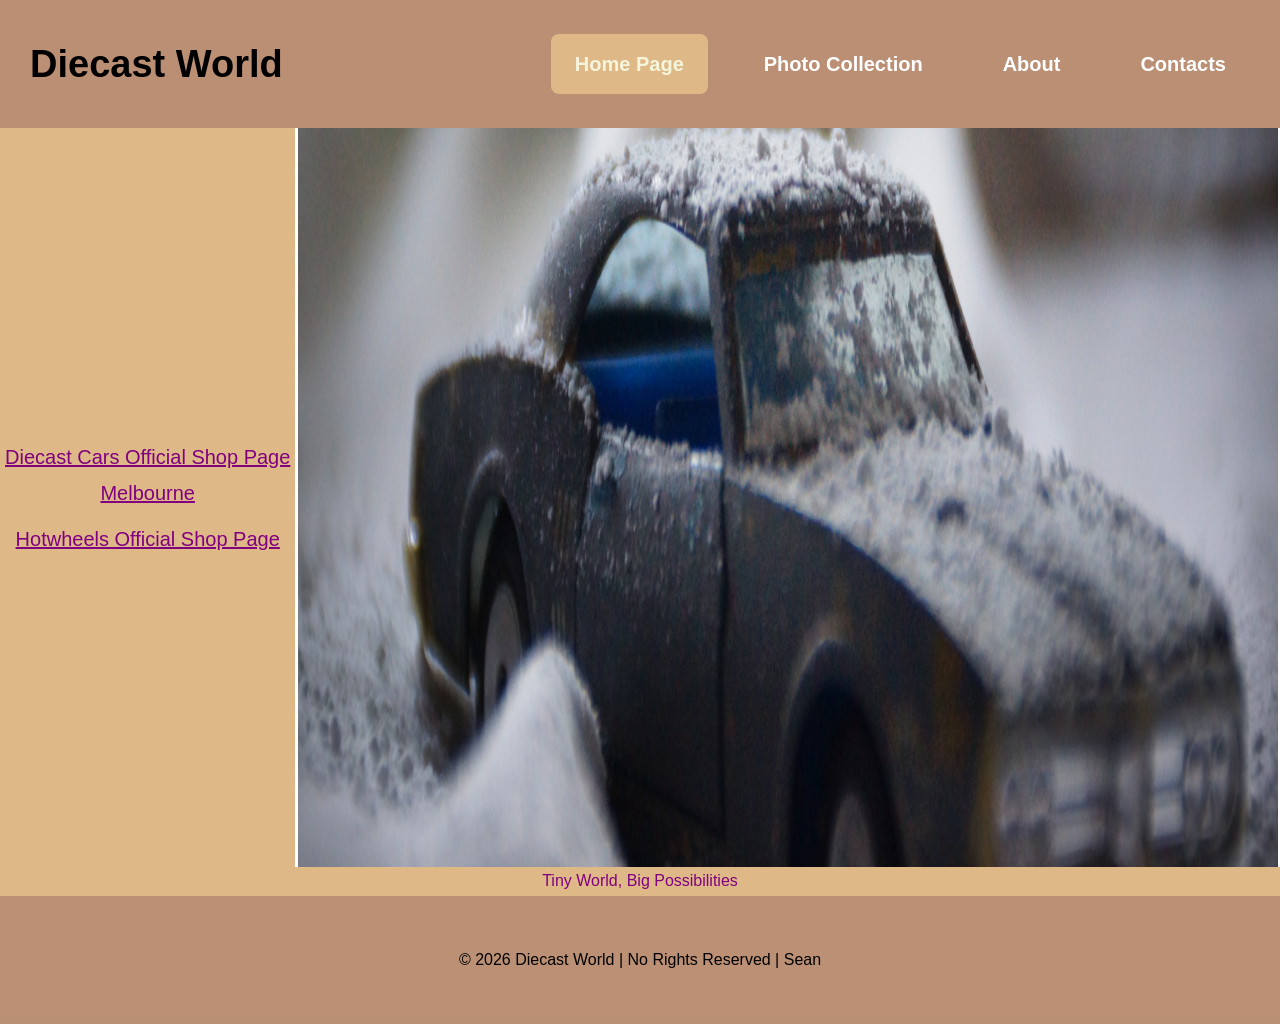
<file: index.html>
<!DOCTYPE html> 
<html lang="en">
    <title>Diecast World</title>
    <meta charset="UTF-8">
     <meta http-equiv="X-UA-Compatible" content="IE=edge">
    <meta name="viewport" content="width=device-width, initial-scale=1.0">
    <meta name="description" content="Diecast World">
    <link rel="stylesheet" href="css/global.css">
    <link rel="stylesheet" href="css/index.css">


<body>
    <header>
        <h1>Diecast World</h1>
        <input id="hamburger_checkbox" type="checkbox">
        <label for="hamburger_checkbox" id="hamburger_menu">
            <img id="hamburger_icon" src="images/car-menu.png" alt="Menu" width="24" height="18">
            <span class="sr-only"> Toggle Navigation</span>
        </label>
        <nav>
            <a class="active_nav" href="index.html">Home Page</a>
            <a href="gallery.html">Photo Collection</a>
            <a href="about.html">About</a>
            <a href="contact.html">Contacts</a>
        </nav>
    </header>

    <main>
        <aside>
            <a href="https://www.bing.com/ck/a?!&&p=4d40a592e446391292786e9690977a114b99730eb9dcf9b1c112ef38b9e13ee3JmltdHM9MTc4NzI3MDQwMA&ptn=3&ver=2&hsh=4&fclid=33cfdb77-ec08-635c-387c-ccd0ed7062a1&psq=diecast+cars&u=a1aHR0cHM6Ly9qYXlzbW9kZWxzLmNvbS5hdS8">Diecast Cars Official Shop Page Melbourne</a>
            <a href="https://shop.mattel.com.au/pages/hot-wheels">Hotwheels Official Shop Page</a>

        </aside>

        <div class="hero">
             <picture>
                <source media="(min-width: 1200px)" srcset="images/HeroImage-1920px.jpg">
                <source media="(min-width: 600px)" srcset="images/HeroImage-960px.jpg">
                <img src="images/HeroImage-1920px.jpg" alt="Diecast Cars">

            </picture>
             
        </div>
     
    </main>
    <p>Tiny World, Big Possibilities</p>
<footer>
     
    <p>&copy; 2026 Diecast World  | No Rights Reserved | Sean</p>
</footer>
</body>



</html>
</file>
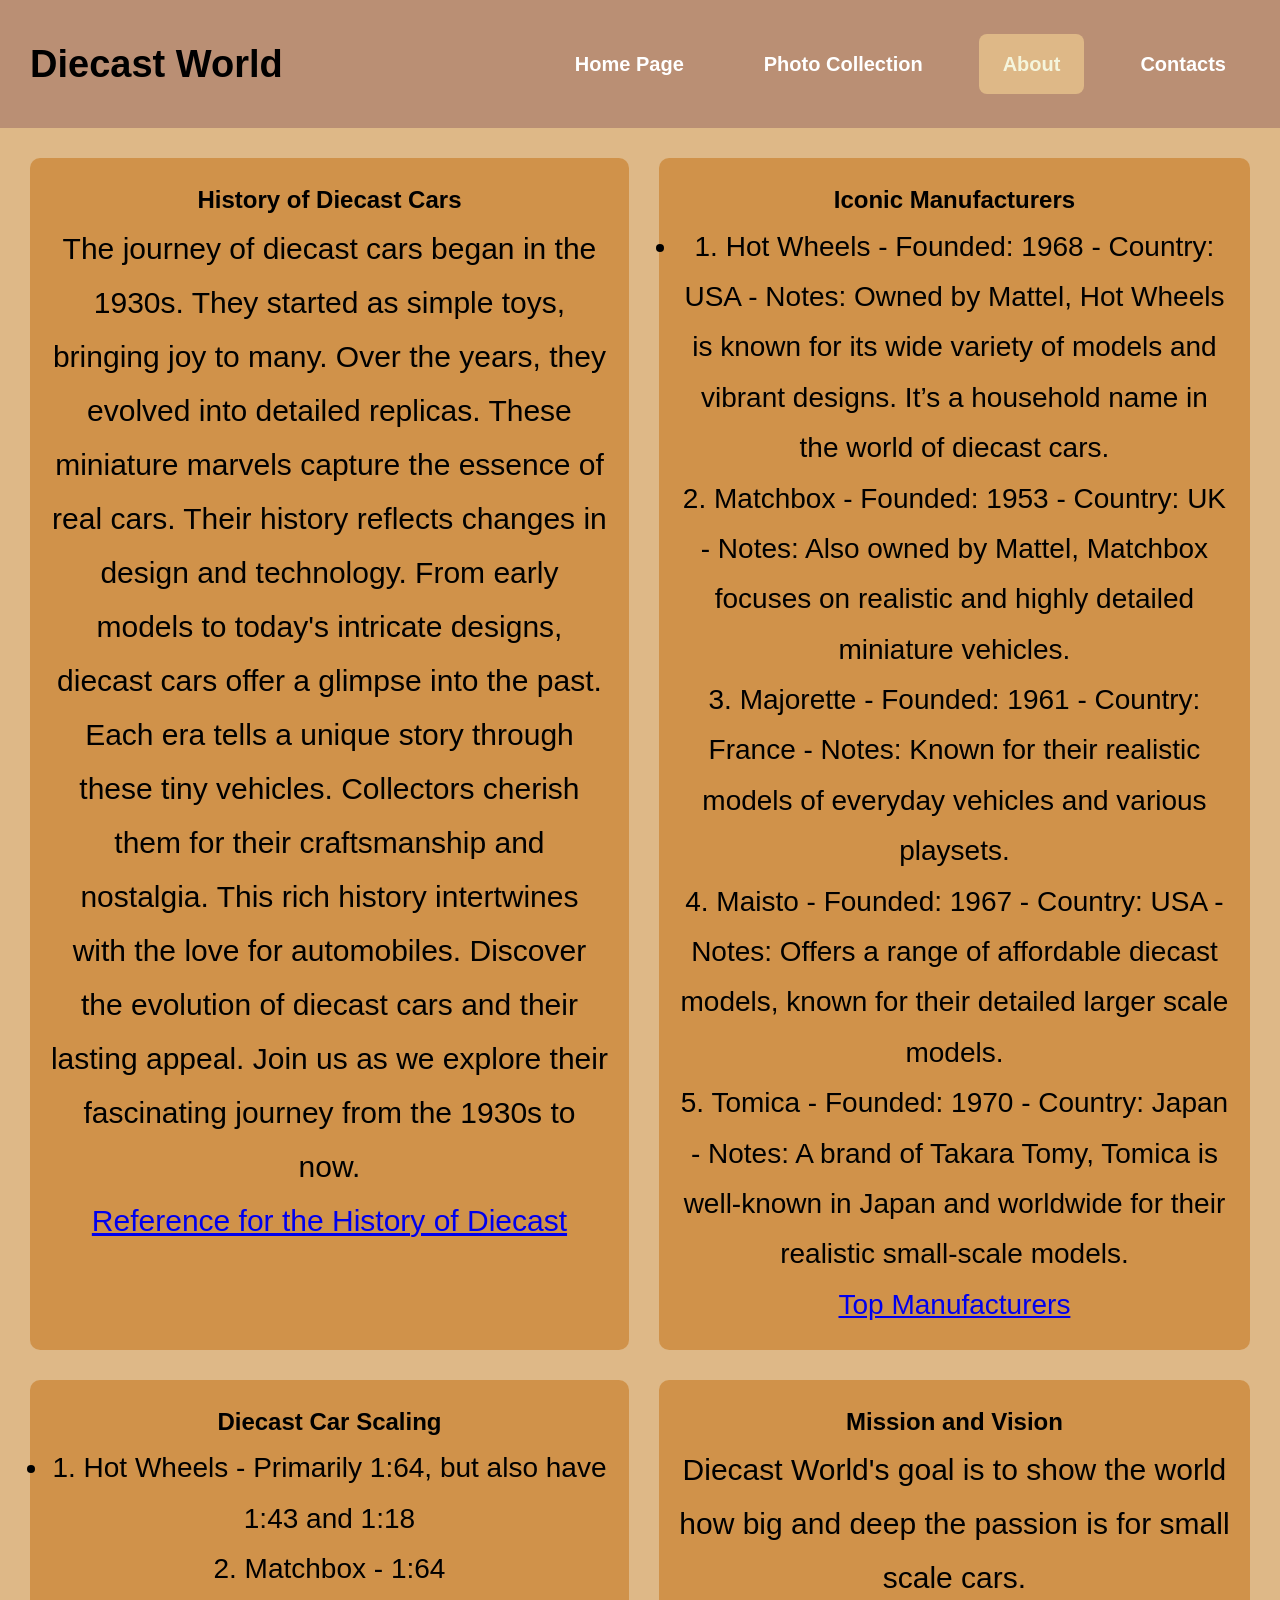
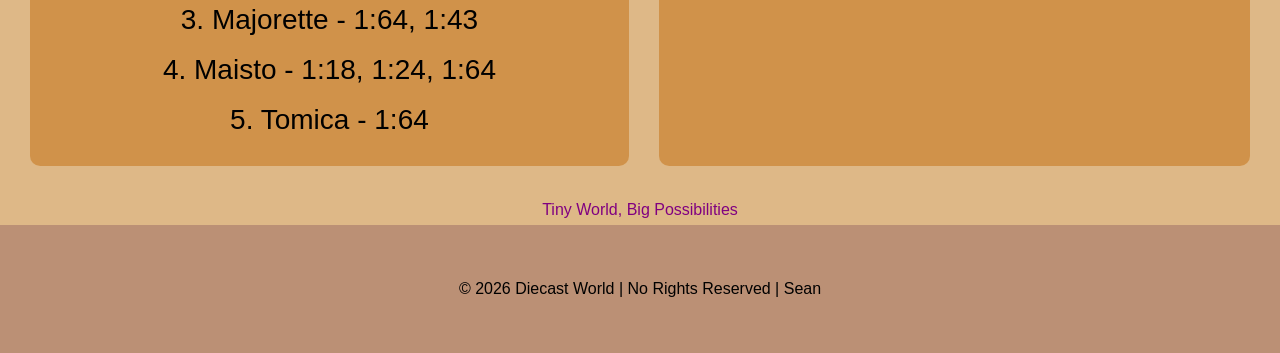
<file: about.html>
<!DOCTYPE html> 
<html lang="en">
<head>
    <meta charset="UTF-8">
     <meta http-equiv="X-UA-Compatible" content="IE=edge">
    <meta name="viewport" content="width=device-width, initial-scale=1.0">
    <meta name="description" content="Diecast World">
    <link rel="stylesheet" href="css/global.css">
    <link rel="stylesheet" href="css/about.css">
    <title>Diecast World</title>
</head>

<body>
    <header>
        <h1>Diecast World</h1>
        <input id="hamburger_checkbox" type="checkbox">
        <label for="hamburger_checkbox" id="hamburger_menu">
            <img id="hamburger_icon" src="images/car-menu.png" alt="Menu" width="24" height="18">
            <span class="sr-only"> Toggle Navigation</span>
        </label>
        <nav>
            <a href="index.html">Home Page</a>
            <a href="gallery.html">Photo Collection</a>
            <a class="active_nav" href="about.html">About</a>
            <a href="contact.html">Contacts</a>
        </nav>
    </header>

    <main>
<div id="container1">
    <h2> History of Diecast Cars</h2>
    <p>The journey of diecast cars began in the 1930s. They started as simple toys, bringing joy to many. Over the years, they evolved into detailed replicas. These miniature marvels capture the essence of real cars. Their history reflects changes in design and technology.
    From early models to today's intricate designs, diecast cars offer a glimpse into the past. Each era tells a unique story through these tiny vehicles. Collectors cherish them for their craftsmanship and nostalgia. This rich history intertwines with the love for automobiles. Discover the evolution of diecast cars and their lasting appeal. Join us as we explore their fascinating journey from the 1930s to now.</p>
    <a href="https://diecastcars.us/the-history-of-diecast-cars-from-the-1930s-to-today/"> Reference for the History of Diecast</a>
</div>

<div id="container2">
    <h2> Iconic Manufacturers</h2>
<ul>
    <li>1. Hot Wheels

- Founded: 1968

- Country: USA


- Notes: Owned by Mattel, Hot Wheels is known for its wide variety of models and vibrant designs. It’s a household name in the world of diecast cars.<br>



2. Matchbox

- Founded: 1953

- Country: UK



- Notes: Also owned by Mattel, Matchbox focuses on realistic and highly detailed miniature vehicles.<br>



3. Majorette

- Founded: 1961

- Country: France



- Notes: Known for their realistic models of everyday vehicles and various playsets.<br>



4. Maisto

- Founded: 1967

- Country: USA



- Notes: Offers a range of affordable diecast models, known for their detailed larger scale models.<br>




5. Tomica

- Founded: 1970

- Country: Japan


- Notes: A brand of Takara Tomy, Tomica is well-known in Japan and worldwide for their realistic small-scale models.<br>

<a href="https://www.diecastparkingapp.com/blog/comprehensive-guide-to-diecast-car-manufacturers-top-brands-every-collector">Top Manufacturers</a>

</li>
</ul>
</div>

<div id="container3">
    <h2> Diecast Car Scaling</h2>
    <ul>
        <li>
            1. Hot Wheels - Primarily 1:64, but also have 1:43 and 1:18<br>
            2. Matchbox - 1:64<br>
            3. Majorette - 1:64, 1:43<br>
            4. Maisto - 1:18, 1:24, 1:64<br>
            5. Tomica - 1:64<br>

        </li>
    </ul>
</div>

<div id="container4">
    <h2> Mission and Vision</h2>
    <p> Diecast World's goal is to show the world how big and deep the passion is for small scale cars.</p>
</div>



</main>
<p>Tiny World, Big Possibilities</p>

<footer>
    <p>&copy; 2026 Diecast World  | No Rights Reserved | Sean</p>
</footer>
</body>
</html>
</file>
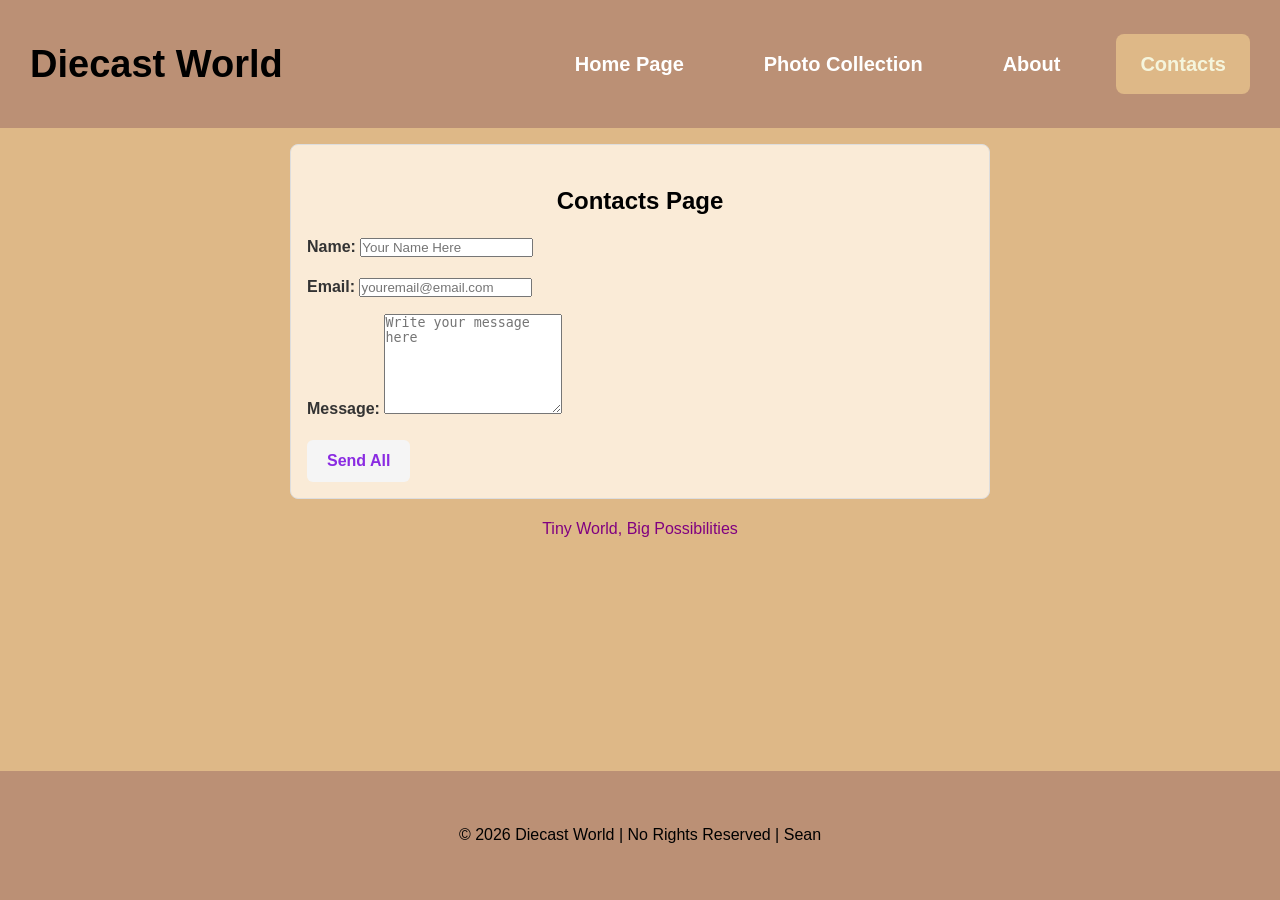
<file: contact.html>
<!DOCTYPE html> 
<html lang="en">
<head>
    <meta charset="UTF-8">
     <meta http-equiv="X-UA-Compatible" content="IE=edge">
    <meta name="viewport" content="width=device-width, initial-scale=1.0">
    <meta name="description" content="Diecast World">
    <link rel="stylesheet" href="css/global.css">
    <link rel="stylesheet" href="css/contact.css">
    <title>Diecast World</title>
</head>
<body>
    <header>
        <h1>Diecast World</h1>
        <input id="hamburger_checkbox" type="checkbox">
        <label for="hamburger_checkbox" id="hamburger_menu">
            <img id="hamburger_icon" src="images/car-menu.png" alt="Menu" width="24" height="18">
            <span class="sr-only"> Toggle Navigation</span>
        </label>
        <nav>
            <a href="index.html">Home Page</a>
            <a href="gallery.html">Photo Collection</a>
            <a href="about.html">About</a>
            <a class="active_nav" href="contact.html">Contacts</a>
        </nav>
    </header>

    <form>
        <h2>Contacts Page</h2>

        <label for="name"> Name: 
            <input type="text" id="name" name="name" placeholder="Your Name Here">
            <br>
        </label>

        <label for="email"> Email: 
            <input type="email" id="email" name="email" placeholder="youremail@email.com">
            <br>
        </label>

        <label for="message"> Message: 
            <textarea id="message" name="message" rows="6" placeholder="Write your message here"></textarea> <br>    
        </label>        
        <input type="submit" value="Send All">
        
        
                
    </form>

   
    <p>Tiny World, Big Possibilities</p>

<footer>
    <p>&copy; 2026 Diecast World  | No Rights Reserved | Sean</p>
</footer>
</body>
</html>
</file>
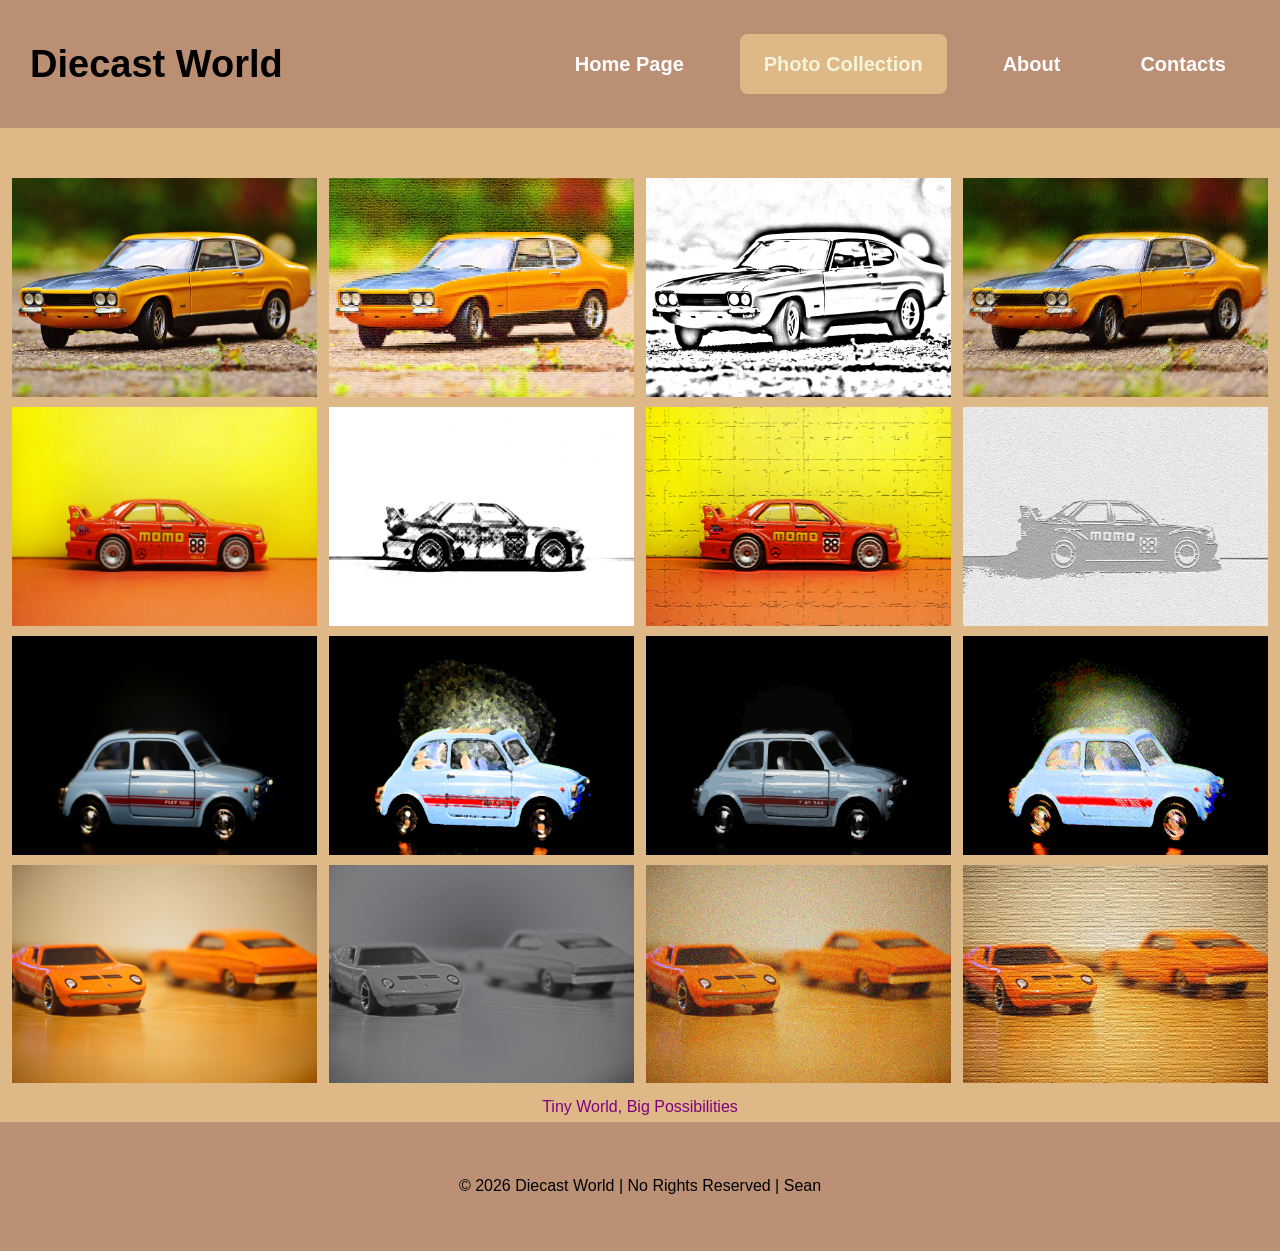
<file: gallery.html>
<!DOCTYPE html> 
<html lang="en">
<head>
    <meta charset="UTF-8">
     <meta http-equiv="X-UA-Compatible" content="IE=edge">
    <meta name="viewport" content="width=device-width, initial-scale=1.0">
    <meta name="description" content="Diecast World">
    <link rel="stylesheet" href="css/global.css">
    <link rel="stylesheet" href="css/gallery.css">
    <title>Diecast World</title>
</head>
<body>
    <header>
        <h1>Diecast World</h1>
        <input id="hamburger_checkbox" type="checkbox">
        <label for="hamburger_checkbox" id="hamburger_menu">
            <img id="hamburger_icon" src="images/car-menu.png" alt="Menu" width="24" height="18">
            <span class="sr-only"> Toggle Navigation</span>
        </label>
        <nav>
            <a href="index.html">Home Page</a>
            <a class="active_nav" href="gallery.html">Photo Collection</a>
            <a href="about.html">About</a>
            <a href="contact.html">Contacts</a>
        </nav>
    </header>
<div id="row">
    <div class="column"> <!--Column 1-->
        <figure>
            <a href="images/escort-960x720-nofilter.jpg" target="_blank">
            <img src="images/escort-960x720-nofilter.jpg" alt="A 1970s car with a two-tone colour scheme of black and orange." width="960" height="720">
            </a>
        </figure>

        <figure>
            <a href="images/RedRaceCar-960x720-Nofilter.jpg" target="_blank">
            <img src="images/RedRaceCar-960x720-Nofilter.jpg" alt="A red race car in front of a yellow background." width="960" height="720">
            </a>
        </figure>

         <figure>
            <a href="images/SmallCarblack-960x720-NoFilter.jpg" target="_blank">
            <img src="images/SmallCarblack-960x720-NoFilter.jpg" alt="A small hatchback car in a dark environment. " width="960" height="720">
            </a>
        </figure>

         <figure>
            <a href="images/sports-orange-cars-960x720-nofilter.jpg" target="_blank">
            <img src="images/sports-orange-cars-960x720-nofilter.jpg" alt="Two orange cars, a sports car and a muscle car, facing in opposite directions. " width="960" height="720">
            </a>
        </figure>


    
    </div>


    <div class="column"> <!--Column 2-->
         <figure>
            <a href="images/Escort-960x720-patchwork.jpg" target="_blank">
            <img src="images/Escort-960x720-patchwork.jpg" alt="A 1970s car with a two-tone colour scheme of black and orange." width="960" height="720">
            </a>
        </figure>
         
        <figure>
            <a href="images/RedRaceCar-960x720-Charcoal.jpg" target="_blank">
            <img src="images/RedRaceCar-960x720-Charcoal.jpg" alt="A red race car in front of a yellow background." width="960" height="720">
            </a>
        </figure>

        <figure>
            <a href="images/SmallCarblack-960x720-Fresco.jpg" target="_blank">
            <img src="images/SmallCarblack-960x720-Fresco.jpg" alt="A small hatchback car in a dark environment." width="960" height="720">
            </a>
        </figure>

         <figure>
            <a href="images/sports-orange-cars-960x720-Neon-Glow.jpg" target="_blank">
            <img src="images/sports-orange-cars-960x720-Neon-Glow.jpg" alt="Two orange cars, a sports car and a muscle car, facing in opposite directions. " width="960" height="720">
            </a>
        </figure>

      

        
    </div>

    <div class="column"> <!--Column 3-->


         <figure>
            <a href="images/escort-960x720-photocopy.jpg" target="_blank">
            <img src="images/escort-960x720-photocopy.jpg" alt="A 1970s car with a two-tone colour scheme of black and orange." width="960" height="720">
            </a>
        </figure>

          <figure>
            <a href="images/RedRaceCar-960x720-Craquelure.jpg" target="_blank">
            <img src="images/RedRaceCar-960x720-Craquelure.jpg" alt="A red race car in front of a yellow background." width="960" height="720">
            </a>
        </figure>
       

        <figure>
            <a href="images/SmallCarblack-960x720-Cutout.jpg" target="_blank">
            <img src="images/SmallCarblack-960x720-Cutout.jpg" alt="A small hatchback car in a dark environment. " width="960" height="720">
            </a>
        </figure>

        <figure>
            <a href="images/sports-orange-cars-960x720-Grain.jpg" target="_blank">
            <img src="images/sports-orange-cars-960x720-Grain.jpg" alt="Two orange cars, a sports car and a muscle car, facing in opposite directions." width="960" height="720">
            </a>
        </figure>


    
    </div>

     <div class="column"> <!--Column 4-->

        

         <figure>
            <a href="images/Escort-960x720-rough-pastels.jpg" target="_blank">
            <img src="images/Escort-960x720-rough-pastels.jpg" alt="A 1970s car with a two-tone colour scheme of black and orange." width="960" height="720">
            </a>
        </figure>

        <figure>
            <a href="images/RedRaceCar-960x720-NotePaper.jpg" target="_blank">
            <img src="images/RedRaceCar-960x720-NotePaper.jpg" alt="A red race car in front of a yellow background." width="960" height="720">
            </a>
        </figure>

           <figure>
            <a href="images/SmallCarblack-960x720-InkOutlines.jpg" target="_blank">
            <img src="images/SmallCarblack-960x720-InkOutlines.jpg" alt="A small hatchback car in a dark environment." width="960" height="720">
            </a>
        </figure>
       

        
        <figure>
            <a href="images/sports-orange-cars-960x720-texturizer.jpg" target="_blank">
            <img src="images/sports-orange-cars-960x720-texturizer.jpg" alt="Two orange cars, a sports car and a muscle car, facing in opposite directions." width="960" height="720">
            </a>
        </figure>

        
    </div>


   

</div>
    <p> Tiny World, Big Possibilities</p>
    <footer>
        <p>&copy; 2026 Diecast World  | No Rights Reserved | Sean</p>
    </footer>

</body>
</html>
</file>
<file: css/global.css>
*{
    margin: 0;
    padding: 0;
    box-sizing: border-box;
}

h2{
    text-align: center;
}

p{
    text-align: center;
}


body{
    font-family: Verdana, Geneva, Tahoma, sans-serif;
    line-height: 1.8;
    color: purple;
    background-color: burlywood;
    min-height: 100vh;
    display: flex;
    flex-direction: column;
    scroll-behavior: smooth;
}

header{
    background-color: rgba(97, 44, 72, 0.286);
    color: black;
    padding: 30px 30px;
    position: sticky;
    top: 0;
    left: 0;
    width: 100%;
    z-index: 1000;
    display: flex;
   justify-content: space-between;
   align-items: center;

}

footer{
    background-color:  rgba(97, 44, 72, 0.286);
    color: black;
    padding: 50px 50px;
    text-align: center;
    font-size: medium;
    width: 100%;
    margin-top: auto;

}

h1{
    font-family: 'Trebuchet MS', 'Lucida Sans Unicode', 'Lucida Grande', 'Lucida Sans', Arial, sans-serif;
    font-size: 38px;
    font-weight: 700;
    flex: 1;    
}


#hamburger_checkbox{
    display: none;
}

#hamburger_menu {
  display: none;
  cursor: pointer;
  z-index: 1001;
  margin-left: 16px;
}

#hamburger_icon{
    display: none;
    width: 50px;
    height: 50px;
    object-fit: contain;
}

.sr-only{
    position: absolute;
    width: 1px;
    height: 1px;
    padding: 0;
    margin: -1px;
    overflow: hidden;
    clip: rect(0,0,0,0);
    white-space: nowrap;
    border: 0;
}

nav{
    display: flex;
    gap: 16px;
    justify-content: flex-end;
    flex: none;
}

nav a{
    font-size: 20px;
    font-weight: 700;
    color: #ffffff;
    text-decoration: none;
    padding: 12px 24px;
    border-radius: 8px;
    transition: all 0.3s ease;
    position: relative;
}

nav a:hover{
    background: black;
    color: white;
    transform: none;
}

nav a.active_nav {
    background: burlywood;
    color: beige;
}

@media only screen and (max-width : 768px){
    #hamburger_menu{
        display: block;
    }

    #hamburger_icon{
        display: block;
    }

    nav{
        display: none;
        flex-direction: column;
        gap: 16px;
        background-color: burlywood;
        position: absolute;
        top: 100%;
        right: 0;
        width: 200px;
        z-index: 999;
        border-radius: 0 0 8px 8px;
    }
    
    #hamburger_checkbox:checked ~ nav{
        display: flex;
    }

    nav a{
        padding: 16px;
        font-size: 19px;
        border-radius: 0;
        text-align: center;
    }
}

@media only screen and (min-width : 769px){
    #hamburger_menu {
        display: none;
    }

    nav {
        display: flex !important;
        flex-direction: row;
        gap: 32px;
        position: static;
        width: auto;
        background: none;
    }
}
</file>
<file: css/index.css>
h2{
    display: none;
}

p{
    text-align: center;
}

aside{
    font-size: 20px;
    padding: 0px 0;
    text-align: center;
    width: 100%;
}

aside a{
    color: purple;
    display: block;
    padding: 5px 0;
    width: 100%;
}

aside a:hover{
    background-color: rgb(242, 171, 5);
    color: white;
}

.hero{
    width: 100%;
    aspect-ratio: 4 / 3;
    overflow: hidden;
    position: relative;
    display: flex;
    align-items: center;
    justify-content: center;
}

.hero img{
    width: 100%;
    height: 100%;
    object-fit: cover;
    position: absolute;
    inset: 0;
}

@media only screen and (min-width: 768px){
    main{
        display: flex;
    }

    aside{
        align-items: center;
        display: flex;
        flex-direction: column;
        float: left;
        justify-content: center;
        width: 30%;
    }

    section{
        display: inline;
        float: right;
        width: 70%;
    }

    .indexbody{
        align-self: center;
        margin: 10px;
        padding: 10px;
        box-sizing: border-box;
        background-color: black;
        color: aliceblue;
        font-size: 19px;
        line-height: 1.6;
    }
}
</file>
<file: css/about.css>
h2{
    font-size: 24px;
    text-align: center;     
}

li{
    font-size: 28px;
}

footer{
    text-align: center;
}


main > div{
    background-color: aliceblue;
    border-radius: 10px;
    font-size: 30px;
    padding: 20px;
    text-align: center;
}

#container1{
    background-color: rgba(196, 111, 14, 0.501);
    color: black;
    grid-area: area1;
    text-align: center;
}

#container2{
    background-color: rgba(196, 111, 14, 0.501);
    color: black;
    grid-area: area2;
    text-align: center;
}

#container3{
    background-color: rgba(196, 111, 14, 0.501);
    color: black;
    grid-area: area3;
    text-align: center;
}

#container4{
    background-color: rgba(196, 111, 14, 0.501);
    color: black;
    grid-area: area4;
    text-align: center;
}

main{   
    display: grid;
    grid-template-areas: 'area1' 'area2' 'area3' 'area4';
    grid-template-columns: auto;
    grid-template-rows: auto;
    grid-gap: 30px;
    padding: 30px;
}

@media only screen and (min-width: 992px){
    main{
        grid-template-areas: 'area1 area2' 'area3 area4';
    }
}
</file>
<file: css/contact.css>
main{
    padding: 16px;
    max-width: 1200px;
    margin: 96px auto 16px;
}

.contact-main{
    text-align: justify;
}

h2{
    margin: 24px 0 16px 0;
    font-weight: 700;
    font-size: 24px;
    line-height: 1.3;
    color: black;
}

h3{
    margin: 16px 0 8px 0;
    font-weight: 600;
    font-size: 22px;
    color: #333;
}

.contact-main p, 
.contact-main address, 
.contact-main form, 
.contact-main .copyright-block{
    text-align: left;
    margin-left: 0;
}

form{
    max-width: 700px;
    width: 100%;
    margin: 16px auto;
    background-color: antiquewhite;
    padding: 16px;
    border-radius: 8px;
    border: 1px solid #ddd;
    box-sizing: border-box;
}

fieldset{
    border: none;
    padding: 0;
    margin: 0;
}

label{
    font-weight: 600;
    margin-top: 12px;
    display: block;
    color: #333;
}

input[type="text"]
input[type="email"]
textarea{
  width: 100%;
  padding: 8px;
  margin-top: 4px;
  border: 1px solid #ccc;
  border-radius: 6px;
  font-family: inherit;
  font-size: 16px;
  box-sizing: border-box;
  transition: border-color 0.3s ease;
}

input[type="text"]:focus,
input[type="email"]:focus,
textarea:focus {
  border-color: #f44336;
  outline: none;
  box-shadow: 0 0 5px rgba(244, 67, 54, 0.3);
}



textarea{
    min-height: 100px;
    resize: vertical;
}

input[type="submit"]{
    margin-top: 16px;
    background-color: whitesmoke;
    color: blueviolet;
    font-size: medium;
    border: none;
    padding: 12px 20px;
    border-radius: 6px;
    font-weight: 700;
    cursor: pointer;
    transition: background-color 0.3s ease;
    
}

input[type="submit"]:hover,
input[type="submit"]:focus{
    background-color: rgb(220, 11, 11);
    color: blueviolet;
}

input[disabled]
textarea[disabled]{
    background-color: #eee;
    cursor: not-allowed;
    opacity: 0.6;
}

address{
    font-style: normal;
    line-height: 1.6;
    margin: 16px 0;
}

address a{
    color: red;
    font-weight: 500;
}

p{
    text-align: center;
}
</file>
<file: css/gallery.css>
#row{
    display: flex;
    flex-wrap: wrap;
    padding: 0 12px;   
}

.column{
    text-align: center;
    margin-top: 50px;
    margin-left: auto;
    margin-right: auto;
    max-width: 100%;
}

.column img{
    width: 100%;
    height: auto;
    aspect-ratio: 4 / 3;
    object-fit: cover;
    padding-bottom: 10px;
    display: block;
}

@media only screen and (min-width: 768px){
    .column{
        max-width: 50%;
        padding: 0 6px;
    }

    #row{
        padding: 0 6px;
    }
}

@media only screen and (min-width: 1200px){
    .column{
        max-width: 25%;
    }
}
</file>
